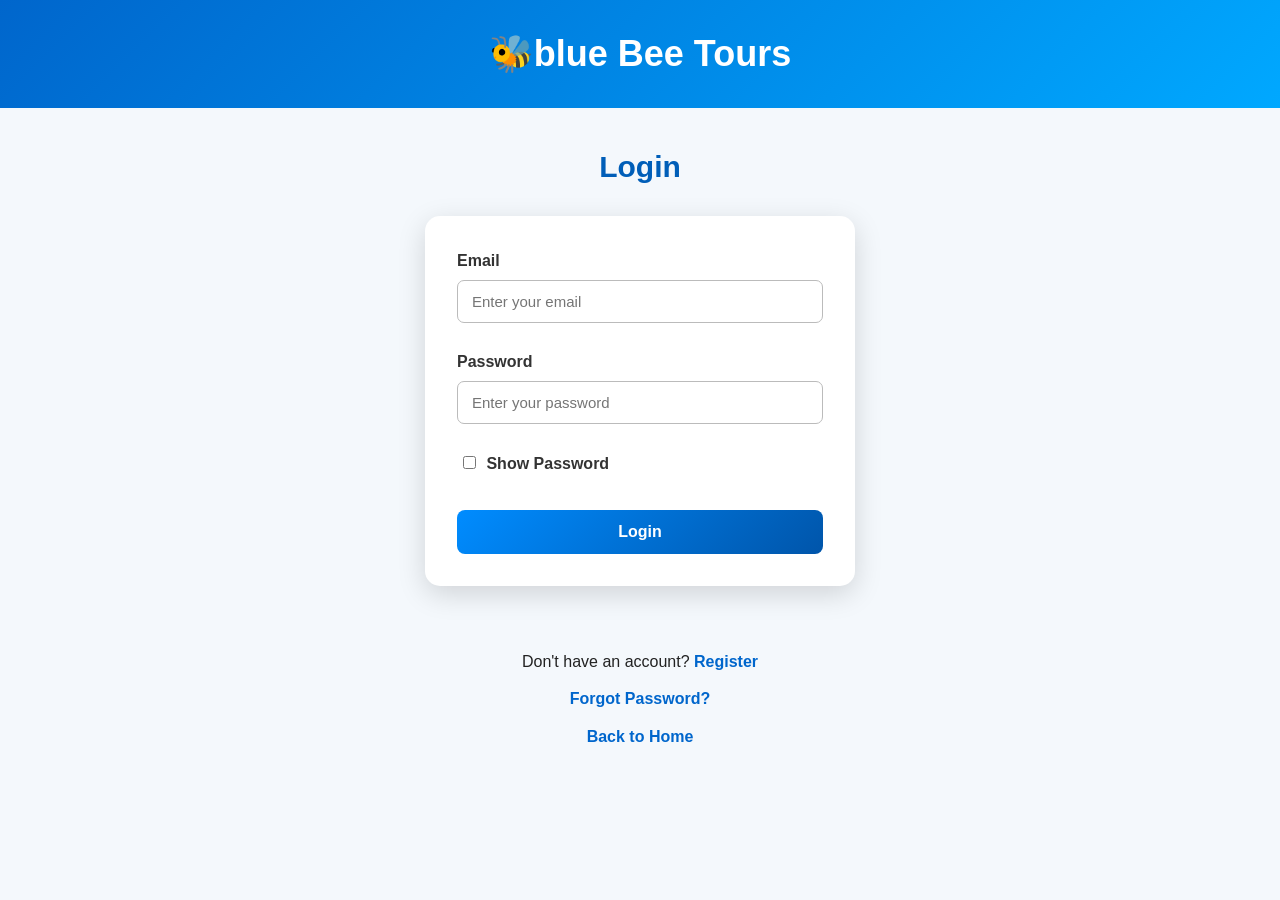
<file: login.html>
<!DOCTYPE html>
<html>

<head>
    <title>Blue Bee Tours - Login</title>
    <link rel="stylesheet" href="css/style.css">
</head>

<body>

    <h1>🐝blue Bee Tours</h1>

    <hr>

    <h2>Login</h2>

    <form id="loginForm">

        <label>Email</label><br>
        <input type="email" id="email" placeholder="Enter your email" required>

        <br><br>

        <label>Password</label><br>
        <input type="password" id="password" placeholder="Enter your password" required>

        <br><br>

        <label>
            <input type="checkbox" id="showLoginPassword">
            Show Password
        </label>

        <br><br>

        <button type="submit">Login</button>

    </form>

    <br>

    <p>
        Don't have an account?
        <a href="register.html">Register</a>
    </p>

    <p>
        <a href="#">Forgot Password?</a>
    </p>

    <p>
        <a href="index.html">Back to Home</a>
    </p>

    <script src="js/script.js"></script>

</body>

</html>
</file>
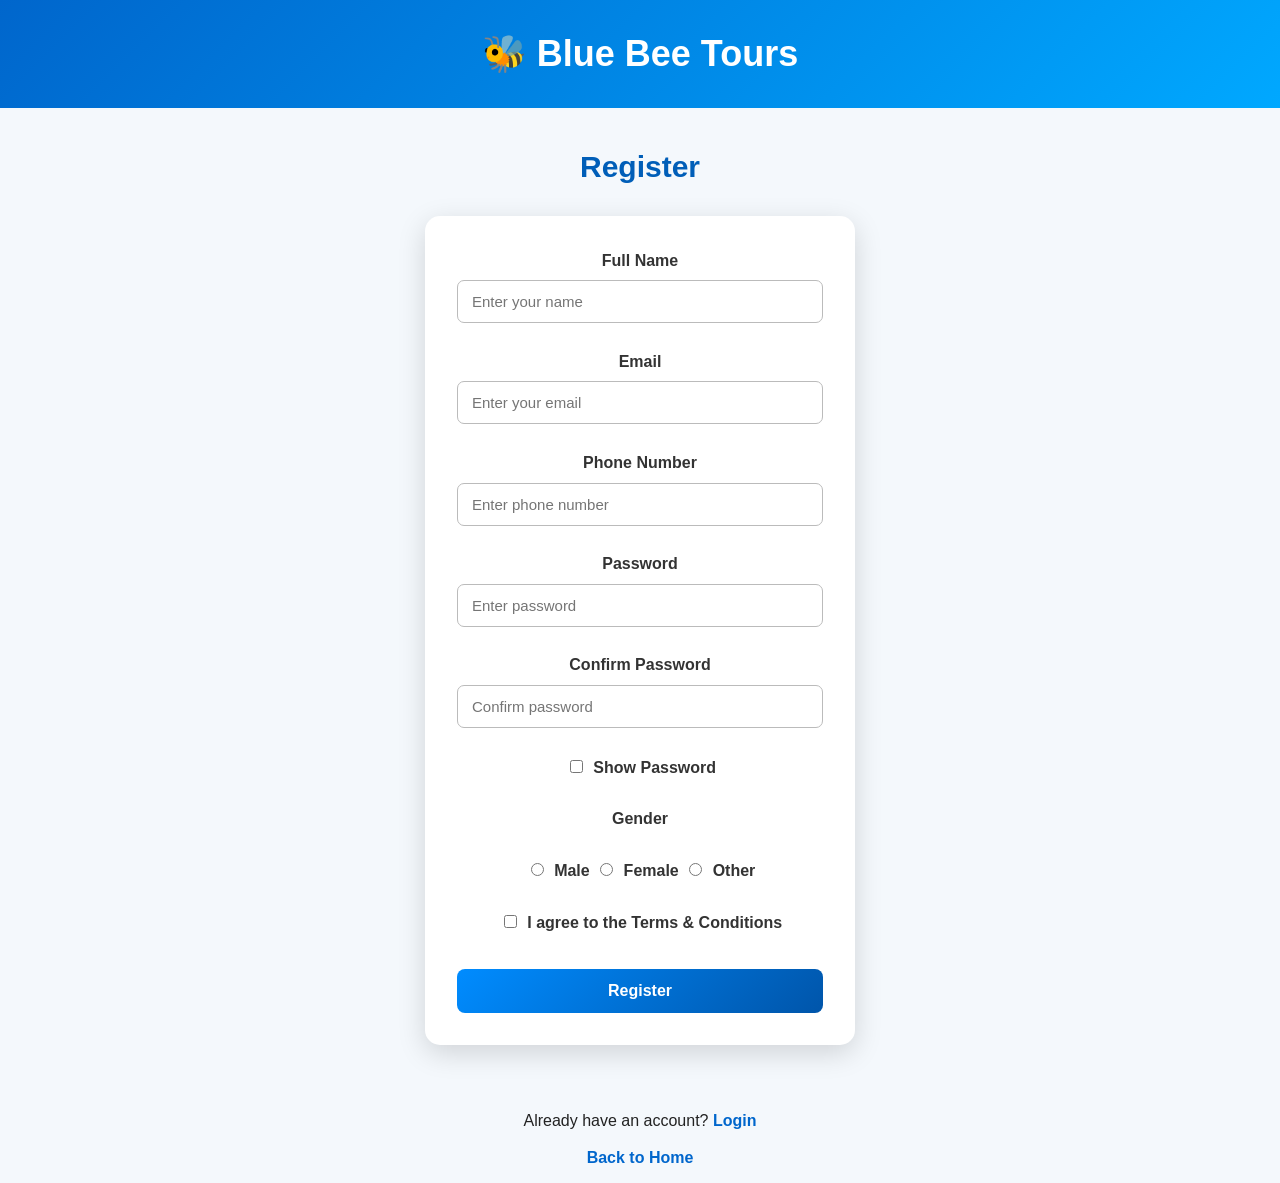
<file: register.html>
<!DOCTYPE html>
<html>

<head>
    <title>Blue Bee Tours - Register</title>
    <link rel="stylesheet" href="css/style.css">
</head>

<body>

    <h1 align="center">🐝 Blue Bee Tours</h1>

    <hr>

    <h2 align="center">Register</h2>

    <form id="registerForm" align="center">

        <label>Full Name</label><br>
        <input type="text" id="name" placeholder="Enter your name" required>

        <br><br>

        <label>Email</label><br>
        <input type="email" id="email" placeholder="Enter your email" required>

        <br><br>

        <label>Phone Number</label><br>
        <input type="tel" id="phone" placeholder="Enter phone number" required>

        <br><br>

        <label>Password</label><br>
        <input type="password" id="password" placeholder="Enter password" required>

        <br><br>

        <label>Confirm Password</label><br>
        <input type="password" id="confirmPassword" placeholder="Confirm password" required>

        <br><br>

        <label>
            <input type="checkbox" id="showRegisterPassword">
            Show Password
        </label>

        <br><br>

        <label>Gender</label><br><br>

        <input type="radio" id="male" name="gender" value="Male">
        <label for="male">Male</label>

        <input type="radio" id="female" name="gender" value="Female">
        <label for="female">Female</label>

        <input type="radio" id="other" name="gender" value="Other">
        <label for="other">Other</label>

        <br><br>

        <label>
            <input type="checkbox" id="terms">
            I agree to the Terms & Conditions
        </label>

        <br><br>

        <button type="submit">Register</button>

    </form>

    <br>

    <p align="center">
        Already have an account?
        <a href="login.html">Login</a>
    </p>

    <p align="center">
        <a href="index.html">Back to Home</a>
    </p>

    <script src="js/script.js"></script>

</body>

</html>
</file>
<file: css/style.css>
/* =========================
   BASIC RESET
========================= */

* {
    margin: 0;
    padding: 0;
    box-sizing: border-box;
    font-family: Arial, Helvetica, sans-serif;
}

body {
    background: #f4f8fc;
    color: #222;
    line-height: 1.6;
}

/* =========================
   INDEX PAGE
========================= */

header {
    background: linear-gradient(135deg, #0066cc, #00a8ff);
    color: white;
    text-align: center;
    padding: 35px 20px;
}

header h1 {
    font-size: 42px;
    margin-bottom: 8px;
}

header p {
    font-size: 18px;
}

nav {
    background: #003f7d;
    text-align: center;
    padding: 16px 10px;
}

nav a {
    color: white;
    text-decoration: none;
    padding: 8px 14px;
    margin: 4px;
    display: inline-block;
    font-weight: bold;
    border-radius: 6px;
    transition: 0.3s;
}

nav a:hover {
    background: #ffcc00;
    color: #222;
}

hr {
    display: none;
}

section {
    width: 90%;
    max-width: 1000px;
    margin: 35px auto;
    padding: 30px;
    background: white;
    border-radius: 14px;
    box-shadow: 0 5px 18px rgba(0, 0, 0, 0.1);
}

section h2 {
    color: #005eb8;
    margin-bottom: 18px;
    font-size: 28px;
}

section p {
    font-size: 17px;
    margin-bottom: 20px;
}

section img {
    display: block;
    width: 100%;
    max-width: 700px;
    height: auto;
    margin: 25px auto 0;
    border-radius: 12px;
}

section ul,
section ol {
    padding-left: 30px;
}

section li {
    margin: 10px 0;
    font-size: 17px;
}

table {
    width: 100%;
    border-collapse: collapse;
    margin-top: 15px;
    background: white;
}

table th {
    background: #0066cc;
    color: white;
}

table th,
table td {
    padding: 14px;
    text-align: center;
    border: 1px solid #ddd;
}

table tr:nth-child(even) {
    background: #eef6ff;
}

button {
    background: linear-gradient(135deg, #008cff, #0055aa);
    color: white;
    border: none;
    padding: 13px 26px;
    font-size: 16px;
    font-weight: bold;
    border-radius: 8px;
    cursor: pointer;
    transition: 0.3s;
}

button:hover {
    transform: translateY(-2px);
    box-shadow: 0 6px 14px rgba(0, 102, 204, 0.3);
}

footer {
    background: #003f7d;
    color: white;
    text-align: center;
    padding: 28px 15px;
    margin-top: 40px;
}

footer p {
    margin: 5px 0;
}

/* =========================
   LOGIN AND REGISTER PAGES
========================= */

/*
This targets pages that do not contain a header, nav, section or footer.
It works with your current login and register HTML.
*/

body > h1 {
    background: linear-gradient(135deg, #0066cc, #00a8ff);
    color: white;
    text-align: center;
    padding: 25px;
    font-size: 36px;
}

body > h2 {
    text-align: center;
    color: #005eb8;
    margin-top: 35px;
    font-size: 30px;
}

body > form {
    width: 90%;
    max-width: 430px;
    margin: 25px auto;
    padding: 32px;
    background: white;
    border-radius: 15px;
    box-shadow: 0 8px 28px rgba(0, 0, 0, 0.15);
}

body > form label {
    font-weight: bold;
    color: #333;
}

body > form input[type="text"],
body > form input[type="email"],
body > form input[type="tel"],
body > form input[type="password"] {
    width: 100%;
    padding: 12px 14px;
    margin-top: 7px;
    border: 1px solid #bbb;
    border-radius: 7px;
    font-size: 15px;
    outline: none;
    transition: 0.3s;
}

body > form input[type="text"]:focus,
body > form input[type="email"]:focus,
body > form input[type="tel"]:focus,
body > form input[type="password"]:focus {
    border-color: #008cff;
    box-shadow: 0 0 0 3px rgba(0, 140, 255, 0.15);
}

body > form input[type="radio"],
body > form input[type="checkbox"] {
    margin: 6px;
    cursor: pointer;
}

body > form button {
    width: 100%;
    margin-top: 8px;
}

body > p {
    text-align: center;
    margin: 12px 0;
}

body > p a {
    color: #0066cc;
    text-decoration: none;
    font-weight: bold;
}

body > p a:hover {
    text-decoration: underline;
}
</file>
